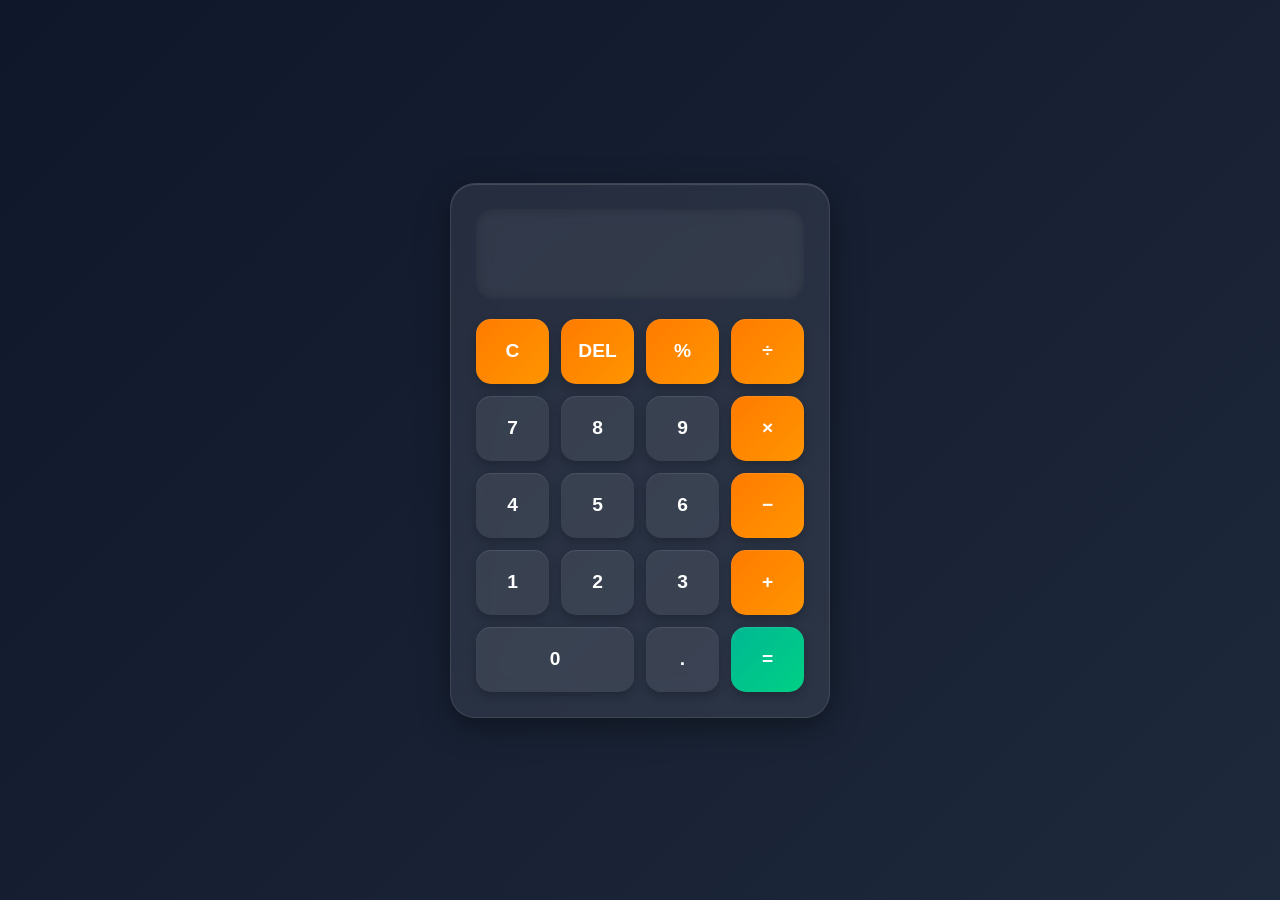
<file: calculator/index.html>
<!DOCTYPE html>
<html lang="en">
<head>
    <meta charset="UTF-8">
    <meta name="viewport" content="width=device-width, initial-scale=1.0">
    <title>Calculator</title>
    <link rel="stylesheet" href="style.css">
</head>
<body>

    <div class="calculator">
        <input type="text" id="display" readonly>

        <div class="buttons">
            <button class="btn operator" onclick="clearDisplay()">C</button>
            <button class="btn operator" onclick="deleteLast()">DEL</button>
            <button class="btn operator" onclick="appendValue('%')">%</button>
            <button class="btn operator" onclick="appendValue('/')">÷</button>

            <button class="btn" onclick="appendValue('7')">7</button>
            <button class="btn" onclick="appendValue('8')">8</button>
            <button class="btn" onclick="appendValue('9')">9</button>
            <button class="btn operator" onclick="appendValue('*')">×</button>

            <button class="btn" onclick="appendValue('4')">4</button>
            <button class="btn" onclick="appendValue('5')">5</button>
            <button class="btn" onclick="appendValue('6')">6</button>
            <button class="btn operator" onclick="appendValue('-')">−</button>

            <button class="btn" onclick="appendValue('1')">1</button>
            <button class="btn" onclick="appendValue('2')">2</button>
            <button class="btn" onclick="appendValue('3')">3</button>
            <button class="btn operator" onclick="appendValue('+')">+</button>

            <button class="btn zero" onclick="appendValue('0')">0</button>
            <button class="btn" onclick="appendValue('.')">.</button>
            <button class="btn equal" onclick="calculate()">=</button>
        </div>
    </div>

    <script src="script.js"></script>

</body>
</html>
</file>
<file: calculator/style.css>
*{
    margin:0;
    padding:0;
    box-sizing:border-box;
    font-family:'Segoe UI', Tahoma, Geneva, Verdana, sans-serif;
}

body{
    display:flex;
    justify-content:center;
    align-items:center;
    min-height:100vh;
    background:linear-gradient(135deg,#0f172a,#1e293b);
}

.calculator{
    width:380px;
    padding:25px;
    border-radius:25px;
    background:rgba(255,255,255,0.08);
    backdrop-filter:blur(20px);
    -webkit-backdrop-filter:blur(20px);
    border:1px solid rgba(255,255,255,0.1);
    box-shadow:
        0 8px 32px rgba(0,0,0,0.4),
        inset 0 1px 1px rgba(255,255,255,0.15);
}

#display{
    width:100%;
    height:90px;
    border:none;
    outline:none;
    background:rgba(255,255,255,0.05);
    border-radius:18px;
    padding:20px;
    margin-bottom:20px;
    text-align:right;
    font-size:2.2rem;
    color:#fff;
    box-shadow:inset 0 0 10px rgba(0,0,0,0.2);
}

.buttons{
    display:grid;
    grid-template-columns:repeat(4,1fr);
    gap:12px;
}

.btn{
    height:65px;
    border:none;
    border-radius:15px;
    font-size:1.2rem;
    font-weight:600;
    cursor:pointer;
    color:#fff;
    background:rgba(255,255,255,0.08);
    transition:all 0.3s ease;
    box-shadow:
        0 4px 10px rgba(0,0,0,0.2),
        inset 0 1px 1px rgba(255,255,255,0.1);
}

.btn:hover{
    transform:translateY(-3px);
    background:rgba(255,255,255,0.15);
}

.btn:active{
    transform:scale(0.96);
}

.operator{
    background:linear-gradient(135deg,#ff7b00,#ff9500);
}

.operator:hover{
    background:linear-gradient(135deg,#ff9500,#ffb347);
}

.equal{
    background:linear-gradient(135deg,#00b894,#00d084);
}

.equal:hover{
    background:linear-gradient(135deg,#00d084,#00f5a0);
}

.zero{
    grid-column:span 2;
}

.calculator-title{
    color:white;
    text-align:center;
    margin-bottom:20px;
    font-size:1.4rem;
    font-weight:600;
    letter-spacing:1px;
}
</file>
